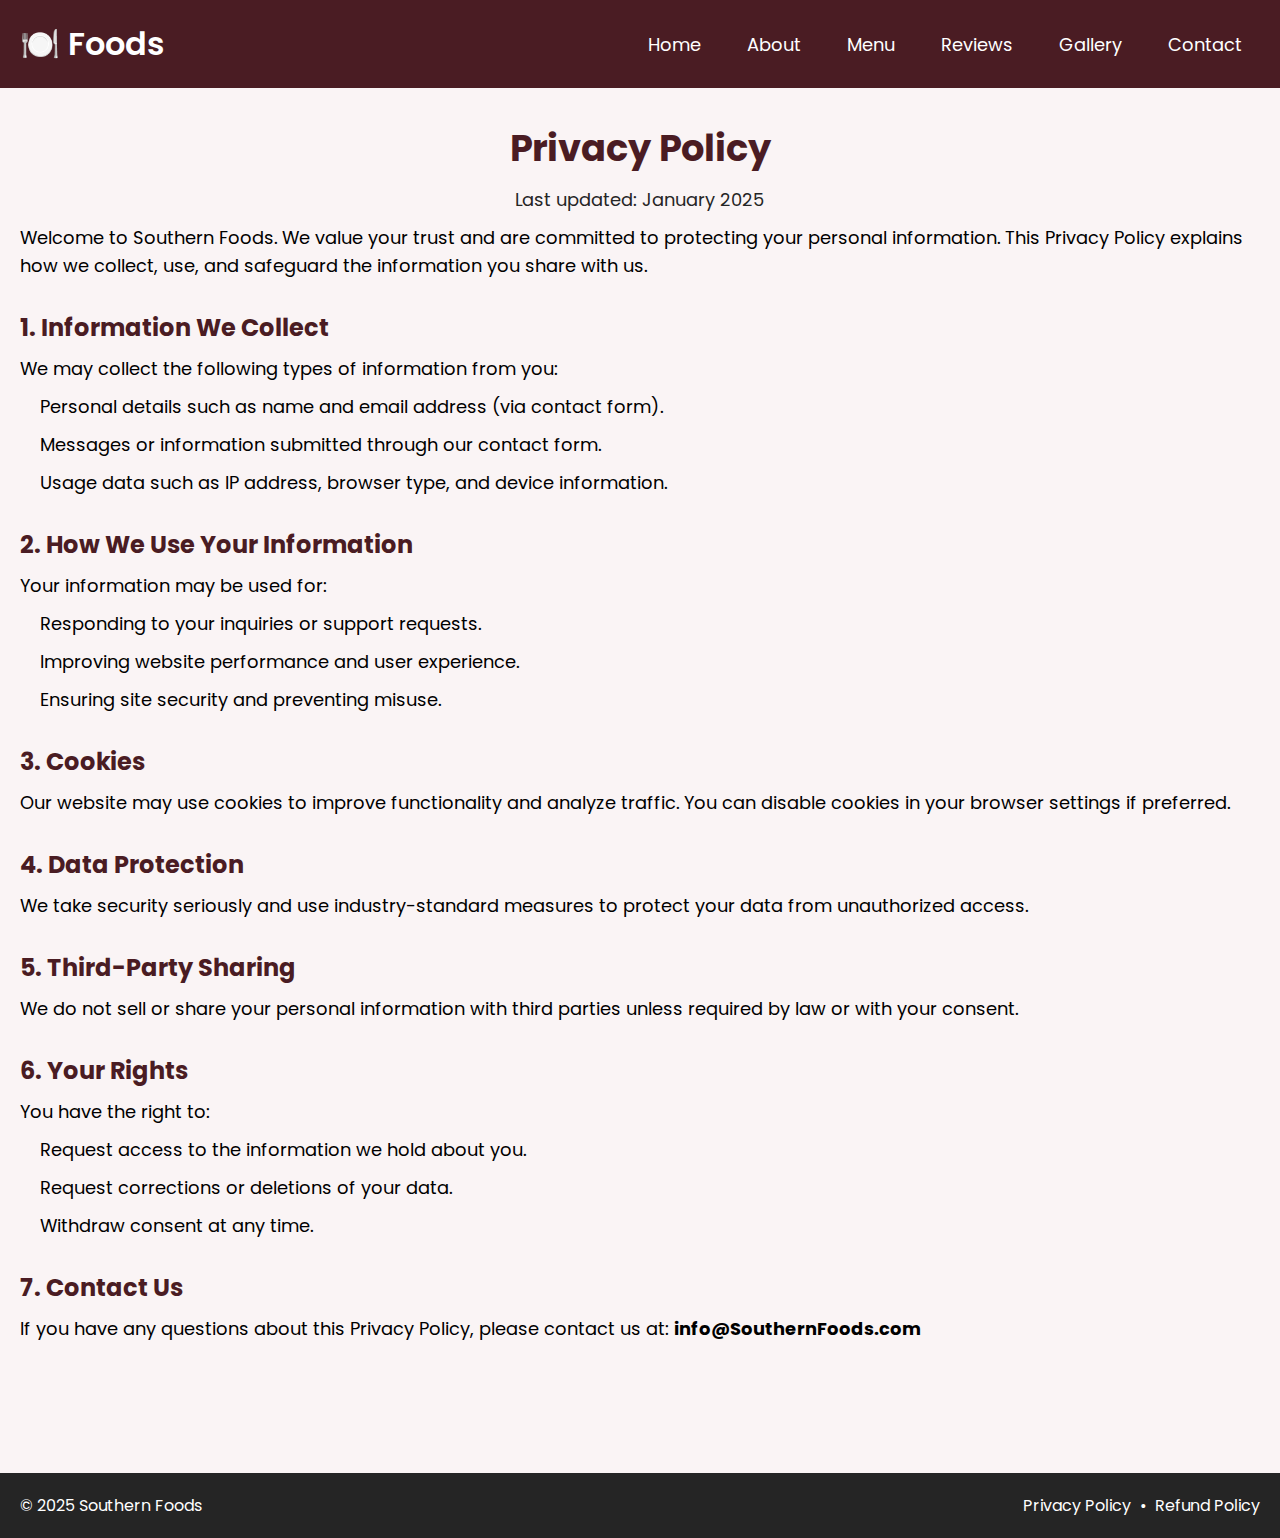
<file: southern_food_website/privacy-policy.html>
<!DOCTYPE html>
<html lang="en">
<head>
    <meta charset="UTF-8">
    <meta name="viewport" content="width=device-width, initial-scale=1.0">
    <title>Privacy Policy</title>
    <link rel="stylesheet" href="style.css">
</head>
<body>

<header>
    <nav class="navbar selection-content">
        <a href="index.html" class="nav-logo">
            <h2 class="logo-text">🍽️ Foods</h2>
        </a>
        <ul class="nav-menu">
            <li class="nav-item"><a href="index.html" class="nav-link">Home</a></li>
            <li class="nav-item"><a href="index.html#about" class="nav-link">About</a></li>
            <li class="nav-item"><a href="index.html#menu" class="nav-link">Menu</a></li>
            <li class="nav-item"><a href="#" class="nav-link">Reviews</a></li>
            <li class="nav-item"><a href="#" class="nav-link">Gallery</a></li>
            <li class="nav-item"><a href="index.html#contact" class="nav-link">Contact</a></li>
        </ul>
    </nav>
</header>

<section class="privacy-section">
    <div class="section-content">
        <h1 class="privacy-title">Privacy Policy</h1>
        <p class="updated-text">Last updated: January 2025</p>

        <p>
            Welcome to Southern Foods. We value your trust and are committed to protecting your personal information.
            This Privacy Policy explains how we collect, use, and safeguard the information you share with us.
        </p>

        <h2>1. Information We Collect</h2>
        <p>We may collect the following types of information from you:</p>
        <ul>
            <li>Personal details such as name and email address (via contact form).</li>
            <li>Messages or information submitted through our contact form.</li>
            <li>Usage data such as IP address, browser type, and device information.</li>
        </ul>

        <h2>2. How We Use Your Information</h2>
        <p>Your information may be used for:</p>
        <ul>
            <li>Responding to your inquiries or support requests.</li>
            <li>Improving website performance and user experience.</li>
            <li>Ensuring site security and preventing misuse.</li>
        </ul>

        <h2>3. Cookies</h2>
        <p>
            Our website may use cookies to improve functionality and analyze traffic. You can disable cookies in your
            browser settings if preferred.
        </p>

        <h2>4. Data Protection</h2>
        <p>
            We take security seriously and use industry-standard measures to protect your data from unauthorized access.
        </p>

        <h2>5. Third-Party Sharing</h2>
        <p>
            We do not sell or share your personal information with third parties unless required by law or with your consent.
        </p>

        <h2>6. Your Rights</h2>
        <p>You have the right to:</p>
        <ul>
            <li>Request access to the information we hold about you.</li>
            <li>Request corrections or deletions of your data.</li>
            <li>Withdraw consent at any time.</li>
        </ul>

        <h2>7. Contact Us</h2>
        <p>
            If you have any questions about this Privacy Policy, please contact us at:  
            <strong>info@SouthernFoods.com</strong>
        </p>
    </div>
</section>

<footer class="footer-section">
    <div class="section-content">
        <p class="copyright-text">© 2025 Southern Foods</p>
        <p class="policy-text">
            <a href="privacy-policy.html" class="policy-link">Privacy Policy</a>
            <span class="separator">•</span>
            <a href="refund-policy.html" class="policy-link">Refund Policy</a>
        </p>
    </div>
</footer>

</body>
</html>
</file>
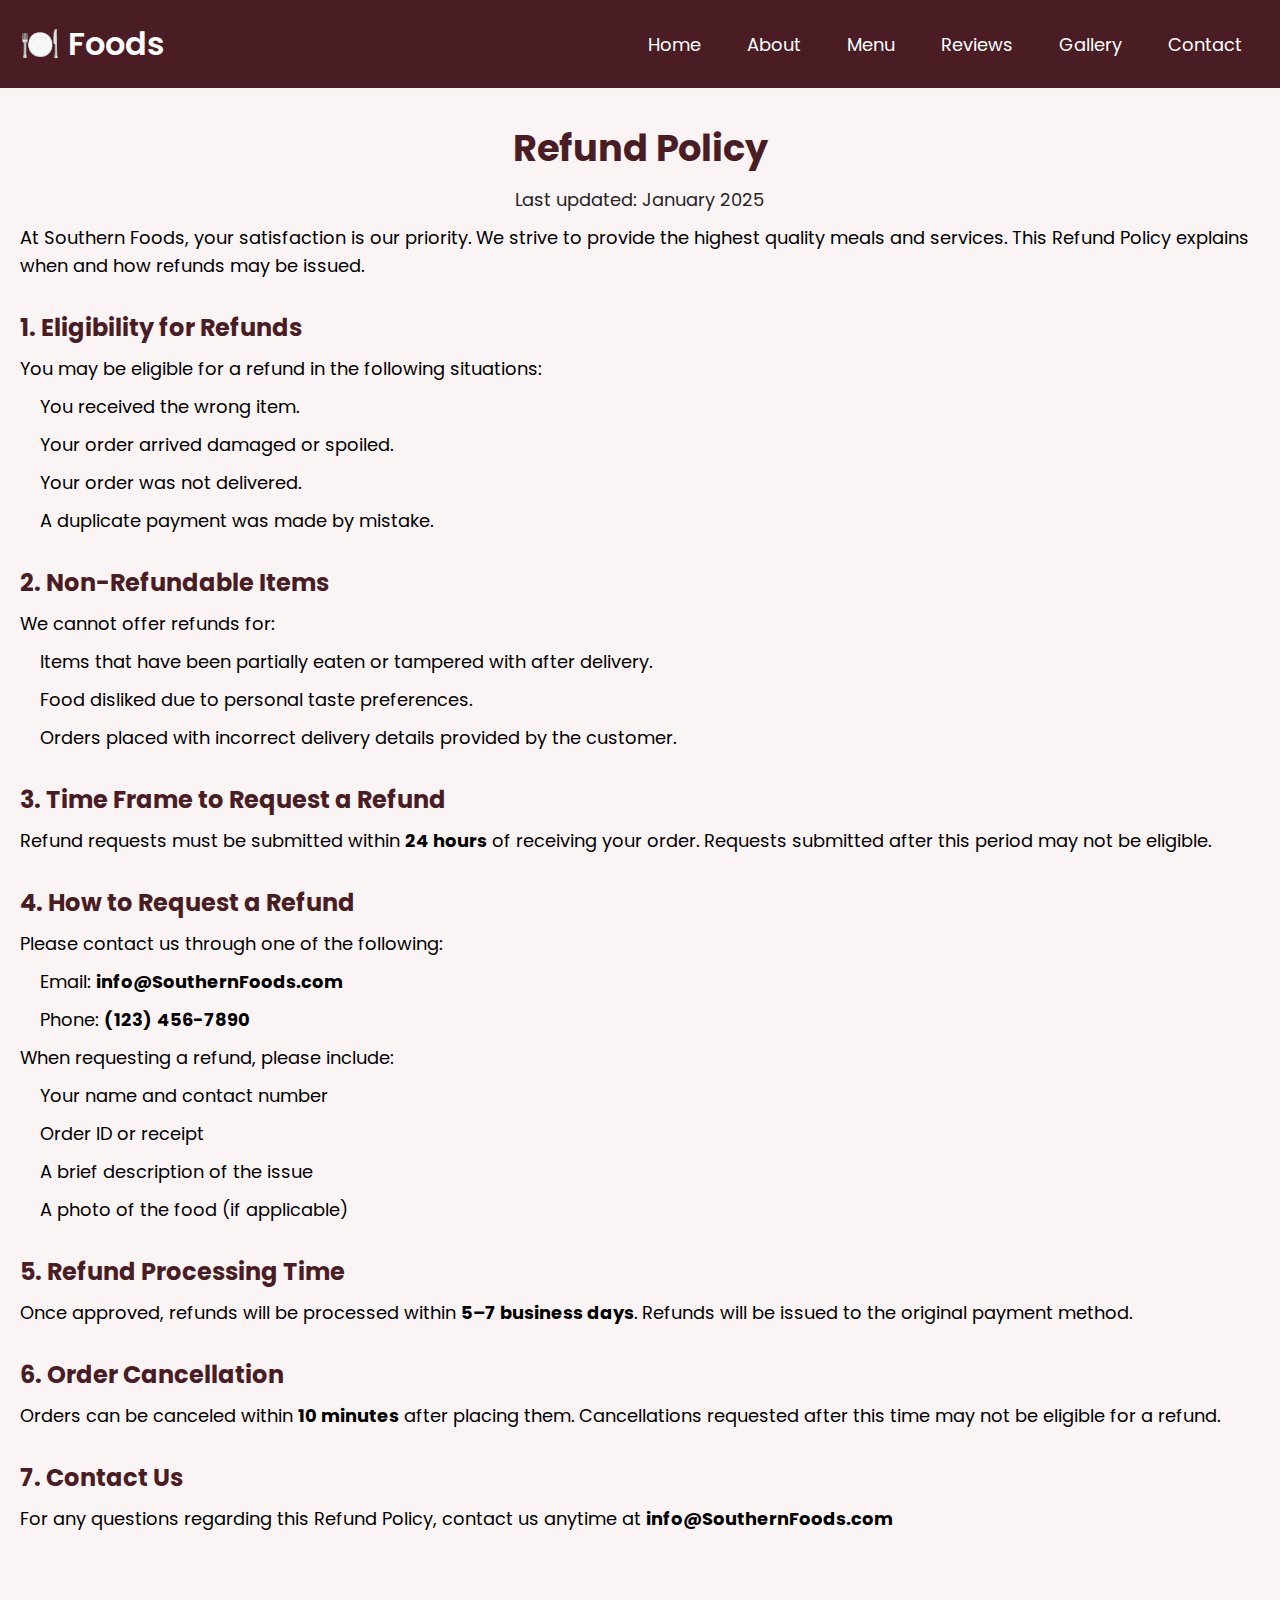
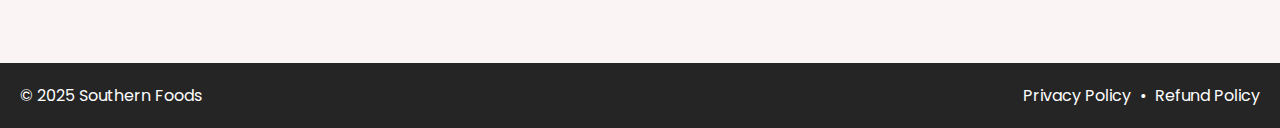
<file: southern_food_website/refund-policy.html>
<!DOCTYPE html>
<html lang="en">
<head>
    <meta charset="UTF-8">
    <meta name="viewport" content="width=device-width, initial-scale=1.0">
    <title>Refund Policy</title>
    <link rel="stylesheet" href="style.css">
</head>
<body>

<header>
    <nav class="navbar selection-content">
        <a href="index.html" class="nav-logo">
            <h2 class="logo-text">🍽️ Foods</h2>
        </a>
        <ul class="nav-menu">
            <li class="nav-item"><a href="index.html" class="nav-link">Home</a></li>
            <li class="nav-item"><a href="index.html#about" class="nav-link">About</a></li>
            <li class="nav-item"><a href="index.html#menu" class="nav-link">Menu</a></li>
            <li class="nav-item"><a href="#" class="nav-link">Reviews</a></li>
            <li class="nav-item"><a href="#" class="nav-link">Gallery</a></li>
            <li class="nav-item"><a href="index.html#contact" class="nav-link">Contact</a></li>
        </ul>
    </nav>
</header>

<section class="privacy-section">
    <div class="section-content">
        <h1 class="privacy-title">Refund Policy</h1>
        <p class="updated-text">Last updated: January 2025</p>

        <p>
            At Southern Foods, your satisfaction is our priority. We strive to provide the highest quality meals and
            services. This Refund Policy explains when and how refunds may be issued.
        </p>

        <h2>1. Eligibility for Refunds</h2>
        <p>You may be eligible for a refund in the following situations:</p>
        <ul>
            <li>You received the wrong item.</li>
            <li>Your order arrived damaged or spoiled.</li>
            <li>Your order was not delivered.</li>
            <li>A duplicate payment was made by mistake.</li>
        </ul>

        <h2>2. Non-Refundable Items</h2>
        <p>
            We cannot offer refunds for:
        </p>
        <ul>
            <li>Items that have been partially eaten or tampered with after delivery.</li>
            <li>Food disliked due to personal taste preferences.</li>
            <li>Orders placed with incorrect delivery details provided by the customer.</li>
        </ul>

        <h2>3. Time Frame to Request a Refund</h2>
        <p>
            Refund requests must be submitted within <strong>24 hours</strong> of receiving your order.  
            Requests submitted after this period may not be eligible.
        </p>

        <h2>4. How to Request a Refund</h2>
        <p>Please contact us through one of the following:</p>
        <ul>
            <li>Email: <strong>info@SouthernFoods.com</strong></li>
            <li>Phone: <strong>(123) 456-7890</strong></li>
        </ul>
        <p>
            When requesting a refund, please include:
        </p>
        <ul>
            <li>Your name and contact number</li>
            <li>Order ID or receipt</li>
            <li>A brief description of the issue</li>
            <li>A photo of the food (if applicable)</li>
        </ul>

        <h2>5. Refund Processing Time</h2>
        <p>
            Once approved, refunds will be processed within <strong>5–7 business days</strong>.  
            Refunds will be issued to the original payment method.
        </p>

        <h2>6. Order Cancellation</h2>
        <p>
            Orders can be canceled within <strong>10 minutes</strong> after placing them.  
            Cancellations requested after this time may not be eligible for a refund.
        </p>

        <h2>7. Contact Us</h2>
        <p>
            For any questions regarding this Refund Policy, contact us anytime at  
            <strong>info@SouthernFoods.com</strong>
        </p>
    </div>
</section>

<footer class="footer-section">
    <div class="section-content">
        <p class="copyright-text">© 2025 Southern Foods</p>
        <p class="policy-text">
            <a href="privacy-policy.html" class="policy-link">Privacy Policy</a>
            <span class="separator">•</span>
            <a href="refund-policy.html" class="policy-link">Refund Policy</a>
        </p>
    </div>
</footer>

</body>
</html>
</file>
<file: southern_food_website/style.css>
@import url('https://fonts.googleapis.com/css2?family=Miniver&family=Poppins:ital,wght@0,400;0,500;0,600;0,700;1,200;1,400&display=swap');

*{
    margin: 0;
    padding: 0;
    box-sizing: border-box;
    font-family: "Poppins", sans-serif;
}

:root{
    --white-color: #fff;
    --dark-color: #252525;
    --primary-color: #4A1C23;
    --secondary-color: #D4A017;
    --light-pink-color: #faf4f5;
    --medium-gray-color: #ccc;

    --font-size-s: 0.9rem;
    --font-size-n: 1rem;
    --font-size-m: 1.12rem;
    --font-size-1: 1.5rem;
    --font-size-x1: 2rem;
    --font-size-xx1: 2.3rem;

    --font-weight-normal: 400;
    --font-weight-medium: 500;
    --font-weight-semibold: 600;
    --font-weight-bold: 700;
    
    --border-radius-s: 8px;
    --border-radius-m:  30px;
    --border-radius-circle: 50%;

    --site-max-width: 1300px;
}

html{
    scroll-behavior: smooth;
}

ul{
    list-style: none;
}

a{
    text-decoration: none;
}

button{
    cursor: pointer;
    border: none;
    background: none;
}
img{
    width: 100%;
}

.section-content{
    margin: 0 auto;
    padding: 0 20px;
    max-width: var(--site-max-width);
}

.section-title{
    text-align: center;
    padding: 60px 0 100px;
    text-transform: uppercase;
    font-size: var(--font-size-x1);
}
.section-title::after{
    content: "";
    width: 80px;
    height: 5px;
    display: block;
    margin: 10px auto 0;
    border-radius: var(--border-radius-s);
    background: var(--secondary-color);
}

/*nav bar style*/

header{
    position: fixed;
    width: 100%;
    z-index: 5;
    background: var(--primary-color);
}

header .navbar{
    display: flex;
    padding: 20px;
    align-items: center;
    justify-content: space-between;
}

.navbar .nav-logo .logo-text{
    color: var(--white-color);
    font-size: var(--font-size-x1);
    font-weight: var(--font-weight-semibold);
}

.navbar .nav-menu{
    display: flex;
    gap: 10px;
}

.navbar .nav-menu .nav-link{
    padding: 10px 18px;
    color: var(--white-color);
    font-size: var(--font-size-m);
    border-radius: var(--border-radius-m);
    transition: 0.3 ease;
}

.navbar .nav-menu .nav-link:hover{
    color: var(--primary-color);
    background: var(--secondary-color);
}
.navbar :where(#menu-close-button, #menu-open-button){
    display: none;
}

/*hero*/
.hero-section{
    min-height: 100vh;
    background: var(--primary-color);
}

.hero-section .section-content{
    display: flex;
    align-items: center;
    min-height: 100vh;
    color: var(--white-color);
    justify-content: space-between;
}

.hero-section .hero-details .title{
    font-size: var(--font-size-xx1);
    color: var(--secondary-color);
    font-family: "Miniver", sans-serif;
}

.hero-section .hero-details .subtitle{
    margin-top: 8px;
    max-width: 70%;
    font-size: var(--font-size-x1);
    font-weight: var(--font-weight-semibold);
}

.hero-section .hero-details .description{
    max-width: 70%;
    margin: 24px 0 40px;
    font-size: var(--font-size-m);
}
.hero-section .hero-details .buttons{
    display: flex;
    gap: 23px;
}
.hero-section .hero-details .button{
    padding: 10px 26px;
    border: 2px solid transparent;
    color: var(--primary-color);
    border-radius: var(--border-radius-m);
    background: var(--secondary-color);
    font-weight: var(--font-weight-medium);
    transition: 0.3 ease;
}
.hero-section .hero-details .hero-image-wrapper:hover,
.hero-section .hero-details .contact-us{
    color: var(--white-color);
    border-color: var(--white-color);
    background: transparent;
}

.hero-section .hero-image-wrapper{
    max-width: 500px;
    margin-right: 30px;
}

.about-section{
    padding: 120px 0;
    background: var(--light-pink-color);
}

.about-section .section-content{
    display: flex;
    gap: 50px;
    align-items: center;
    justify-content: space-between;
}
.about-section .about-image-wrapper .about-image{
    width: 400px;
    height: 400px;
    object-fit: cover;
    border-radius: var(--border-radius-circle);
}

.about-section .about-details .section-title{
    padding: 0;
}
.about-section .about-details{
    max-width: 50%;
}
.about-section .about-details .text{
    line-height: 30px;
    margin: 50px 0 30px;
    text-align: center;
    font-size: var(--font-size-m);
}
.about-section .social-link-list{
    display: flex;
    gap: 25px;
    justify-content: center;
}
.about-section .social-link-list .social-link{
    color: var(--primary-color);
    font-size: var(--font-size-1);
    transition: 0.2 ease;
}
.about-section .social-link-list .social-link:hover{
    color: var(--secondary-color);
}
/*menu*/
.menu-section{
    color: var(--white-color);
    background: var(--dark-color);
    padding: 50px 0 100px;
}
.menu-section .menu-list{
    display: flex;
    flex-wrap: wrap;
    gap: 110px;
    align-items: center;
    justify-content: space-around;
}
.menu-section .menu-list .menu-item{
    display: flex;
    align-items: center;
    text-align: center;
    justify-content: space-between;
    flex-direction: column;

    width: calc(100% / 3 - 110px);
}
.menu-section .menu-list .menu-item .menu-image{
    max-width: 83%;
    aspect-ratio: 1;
    margin-bottom: 15px;
    object-fit: contain;
}
.menu-section .menu-list .menu-item .name{
    margin: 12px 0;
    font-size: var(--font-size-1);
    font-weight: var(--font-weight-semibold);
}
.menu-section .menu-list .menu-item .text{
    font-size: var(--font-size-m);
}
/*Contact*/
.contact-section{
    padding: 50px 0 100px;
    background: var(--light-pink-color);
}
.contact-section .section-content{
    display: flex;
    gap: 48px;
    align-items: flex-start;
    justify-content: space-between;
}
.contact-section .contact-info-list .contact-info{
    display: flex;
    gap: 20px;
    margin: 20px 0;
    align-items: center;
}

.contact-section .contact-info-list .contact-info i{
    font-size: var(--font-size-m);
}
.contact-section .contact-form .form-input{
    width: 100%;
    height: 50px;
    padding: 0 12px;
    outline: none;
    margin-bottom: 16px;
    background: var(--white-color);
    border-radius: var(--border-radius-s);
    border: 1px solid var(--medium-gray-color);
}
.contact-section .contact-form{
    max-width: 50%;
}
.contact-section .contact-form .form-input:focus{
    border-color: var(--secondary-color);
}
.contact-section .contact-form textarea{
    height: 100px;
    padding: 12px;
    resize: vertical;
}
.contact-section .contact-form .submit-button{
    margin-top: 10px;
    padding: 10px 26px;
    color: var(--white-color);
    font-size: var(--font-size-m);
    font-weight: var(--font-weight-medium);
    background: var(--primary-color);
    border-radius: var(--border-radius-m);
    border: 1px solid var(--primary-color);
    transition: 0.3 ease;
}
.contact-section .contact-form .submit-button:hover{
    color: var(--primary-color);
    background: transparent;
}
/*Footer*/
.footer-section{
    padding: 20px 0;
    background: var(--dark-color);
}
.footer-section .section-content{
    display: flex;
    align-items: center;
    justify-content: space-between;
}
.footer-section :where(.copyright-text, .social-link, .policy-link){
    color: var(--white-color);
    transition: 0.2 ease;
}
.footer-section .social-link-list{
    display: flex;
    gap: 25px;
}
.footer-section .social-link-list .social-link{
    font-size: var(--font-size-1);
}
.footer-section .social-link-list .social-link:hover, .footer-section .policy-text .policy-link:hover{
    color: var(--secondary-color);
}
.footer-section .policy-text .separator{
    margin: 0 05px;
    color: var(--white-color);
}

@media screen and (max-width: 1024px){
    .menu-section .menu-list{
        gap: 60px;
    }
    .menu-section .menu-list .menu-item{
        width: calc(100% / 3 - 60px);

    }

}

@media screen and (max-width: 900px) {
    :root{
        --font-size-m: 1rem;
        --font-size-1: 1.3rem;
        --font-size-x1: 1.5rem;
        --font-size-xx1: 1.8rem;
    }
    body.show-mobile-menu header::before{
        content: "";
        position: fixed;
        left: 0;
        top: 0;
        height: 100%;
        width: 100%;
        backdrop-filter: blur(5px);
        background: rgba(0, 0, 0, 0.2);

    }

    .navbar :where(#menu-close-button, #menu-open-button){
        display: block;
        font-size: var(--font-size-1);
    }
    .navbar #menu-close-button{
        position: absolute;
        right: 30px;
        top: 30px;
    }
    .navbar #menu-open-button{
        color: var(--white-color);
    }
    .navbar .nav-menu{
        display: block;
        position: fixed;
        left: -300px;
        top: 0;
        width: 300px;
        height: 100%;
        display: flex;
        flex-direction: column;
        align-items: center;
        padding-top: 100px;
        background: var(--white-color);
        transition: left 0.2 ease;
    }
    body.show-mobile-menu .navbar .nav-menu {
        left: 0;
    }
    .navbar .nav-menu .nav-link{
        color: var(--dark-color);
        display: block;
        margin-top: 17px;
        font-size: var(--font-size-1);
    }
    .hero-section .section-content{
        gap: 50px;
        text-align: center;
        padding: 30px 20px 20px;
        flex-direction: column;
        justify-content: center;
    }
    .hero-section .hero-details :is(.subtitle, .description),
    .about-section .about-details, .contact-section .contact-form{
        max-width: 100%;

    }

    .hero-section .hero-details .buttons{
        justify-content: center;

    }
    .hero-section .hero-image-wrapper{
        max-width: 270px;
        margin-right: 0;
    }
    .about-section .section-content{
        gap: 70px;
        flex-direction: column-reverse;
    }
    .about-section .about-image-wrapper .about-image{
        width: 100%;
        height: 100%;
        max-width: 250px;
        aspect-ratio: 1;
    }

    .menu-section .menu-list{
        gap: 30px;
    }
    .menu-section .menu-list .menu-item{
        width: calc(100% / 2 - 30px);

    }

    .menu-section .menu-list .menu-item .menu-image{
        max-width: 200px;

    }
    .contact-section .section-content{
        align-items: center;
        flex-direction: column-reverse;
    }
}
@media screen and (max-width: 640px){
    .menu-section .menu-list{
        gap: 60px;
    }
    .menu-section .menu-list .menu-item{
        width: 100%;
    }
    .footer-section .section-content{
        flex-direction: column;
        gap: 20px;
    }
    
}


/* Privacy Policy Page */
.privacy-section {
    padding: 120px 0;
    background: var(--light-pink-color);
}

.privacy-section .privacy-title {
    text-align: center;
    font-size: var(--font-size-xx1);
    color: var(--primary-color);
    margin-bottom: 10px;
}

.privacy-section .updated-text {
    text-align: center;
    font-size: var(--font-size-m);
    margin-bottom: 40px;
    color: var(--dark-color);
}

.privacy-section .section-content h2 {
    margin-top: 30px;
    color: var(--primary-color);
    font-size: var(--font-size-1);
}

.privacy-section .section-content p,
.privacy-section .section-content li {
    font-size: var(--font-size-m);
    line-height: 28px;
    margin: 10px 0;
}

.privacy-section ul {
    margin-left: 20px;
}
</file>
